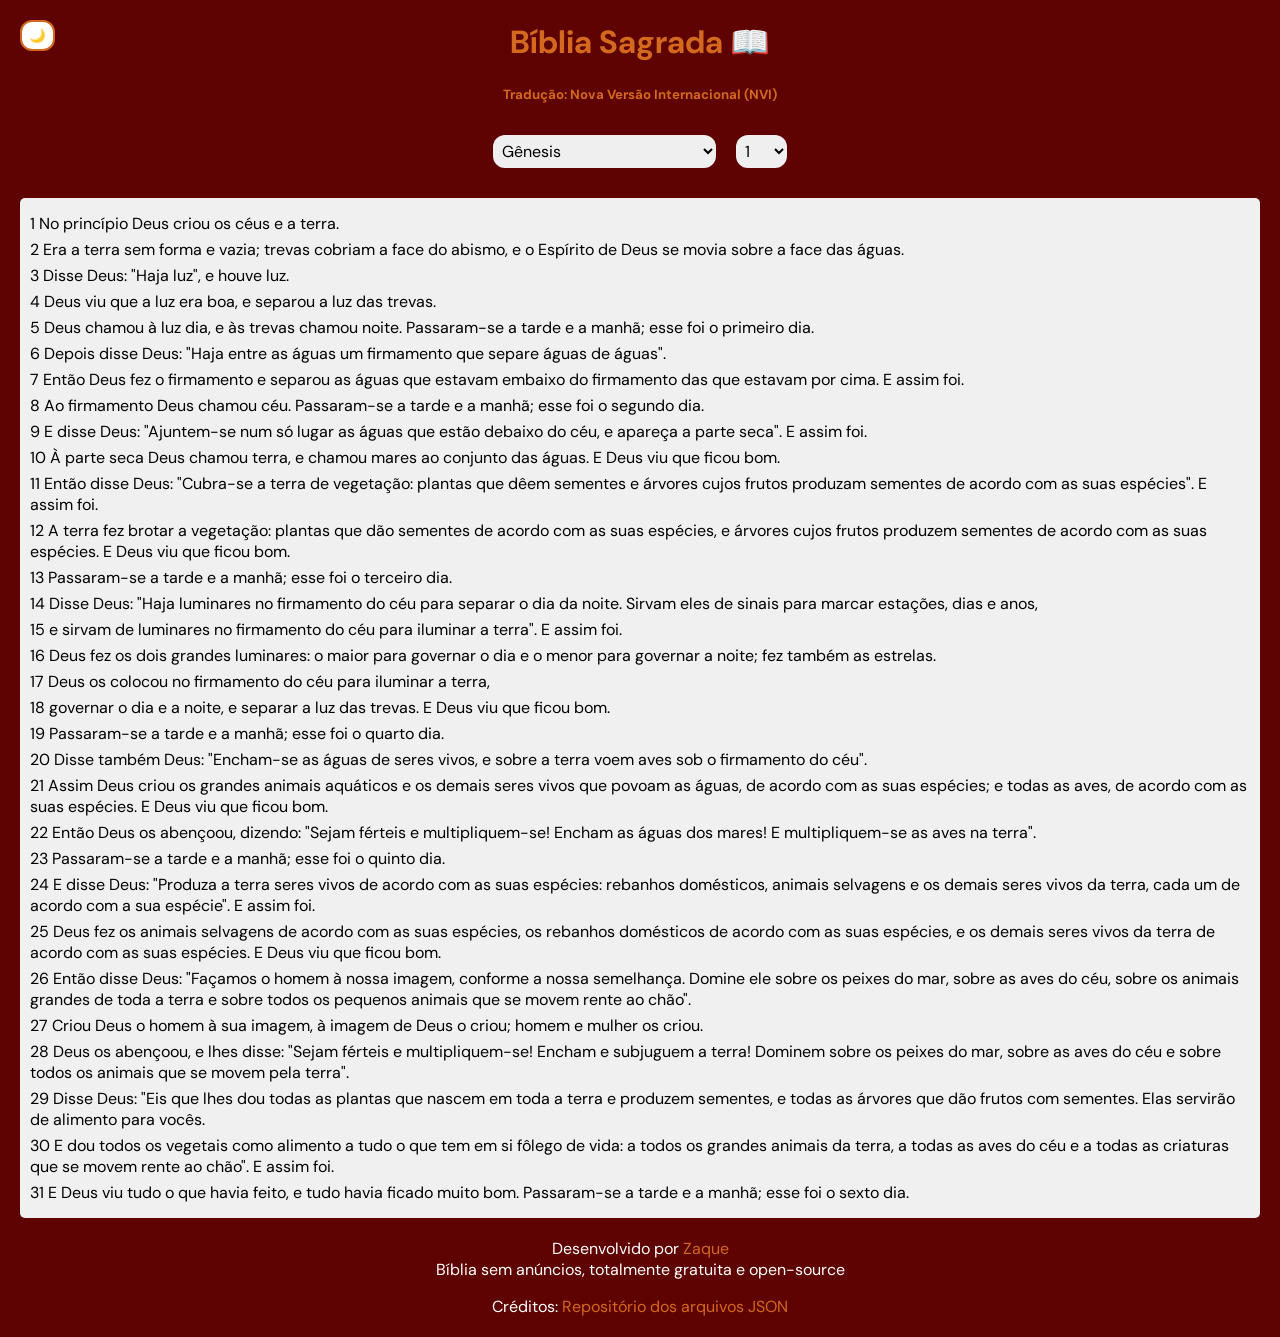
<file: Pages/bible.html>
<!doctype html>
<html lang="pt-BR">
  <head>
    <style>
      @import url("https://fonts.googleapis.com/css2?family=DM+Sans:ital,opsz,wght@0,9..40,100..1000;1,9..40,100..1000&display=swap");
    </style>
    <meta charset="UTF-8" />
    <meta name="viewport" content="width=device-width, initial-scale=1.0" />
    <link rel="stylesheet" href="bible.css" />
    <title>Bíblia</title>
  </head>
  <body>
    <div id="hero">
     <menu>
      <button onclick="toggleDarkLightMode()" id="dark-light-mode">🌙</button>
      </menu>
    <div id="titles">
    <h1>Bíblia Sagrada 📖</h1>
    <h5>Tradução: Nova Versão Internacional (NVI)</h5>
    </div>
    <div id="selectors">
    <select id="book"></select>
    <select id="chapter"></select>
    </div>
    <div id="verses"></div>
    </div>
    <footer>
    <p>Desenvolvido por <a href="https://github.com/zaquea">Zaque</a><br>Bíblia sem anúncios, totalmente gratuita e open-source</b></p>
    <p>Créditos: <a href="https://github.com/thiagobodruk/biblia">Repositório dos arquivos JSON</a></p>
  </footer>
    <script src="bible.js"></script>
  </body>
</html>
</file>
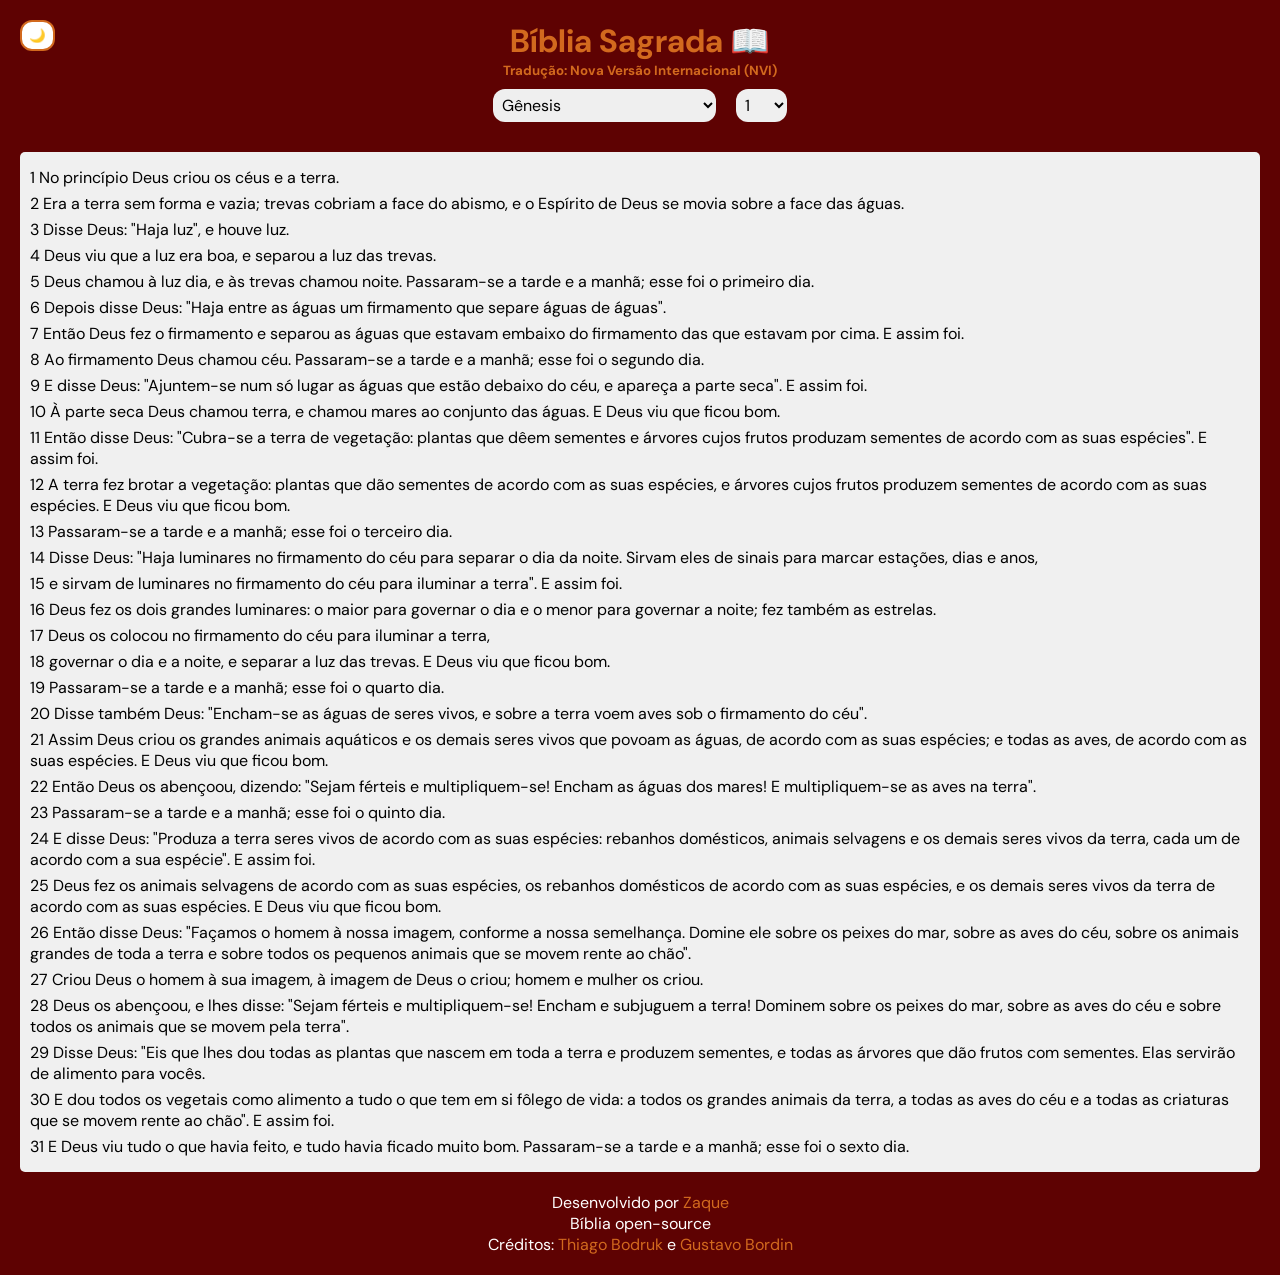
<file: pages/bible/bible.html>
<!doctype html>
<html lang="pt-BR">
  <head>
    <style>
      @import url("https://fonts.googleapis.com/css2?family=DM+Sans:ital,opsz,wght@0,9..40,100..1000;1,9..40,100..1000&display=swap");
    </style>
    <meta charset="UTF-8" />
    <meta name="viewport" content="width=device-width, initial-scale=1.0" />
    <link rel="stylesheet" href="../../assets/styles/bible.css" />
    <link
      rel="icon"
      type="image/png"
      sizes="32x32"
      href="../../assets/images/favicon_io/favicon-32x32.png"
    />
    <link
      rel="icon"
      type="image/png"
      sizes="192x192"
      href="../../assets/images/favicon_io/192favicon.png"
    />
    <link
      rel="apple-touch-icon"
      href="../../assets/images/favicon_io/apple-touch-icon.png"
    />
    <title>Bíblia You</title>
  </head>
  <body>
    <div id="hero">
      <menu>
        <button onclick="toggleDarkLightMode()" id="dark-light-mode">🌙</button>
      </menu>
      <div id="titles">
        <h1>Bíblia Sagrada 📖</h1>
        <h5>Tradução: Nova Versão Internacional (NVI)</h5>
      </div>
      <div id="selectors">
        <select id="book"></select>
        <select id="chapter"></select>
      </div>
      <div id="verses"></div>
    </div>
    <footer>
      <p>
        Desenvolvido por <a href="https://github.com/zaquea">Zaque</a
        ><br />Bíblia open-source
      </p>
      <p>
        Créditos:
        <a href="https://github.com/thiagobodruk/biblia" target="_blank"
          >Thiago Bodruk</a
        >
        e
        <a href="https://github.com/gustavo-bordin/biblia-json" target="_blank"
          >Gustavo Bordin</a
        >
      </p>
    </footer>
    <script src="../../assets/js/utils.js"></script>
    <script src="../../assets/js/bible.js"></script>
  </body>
</html>
</file>
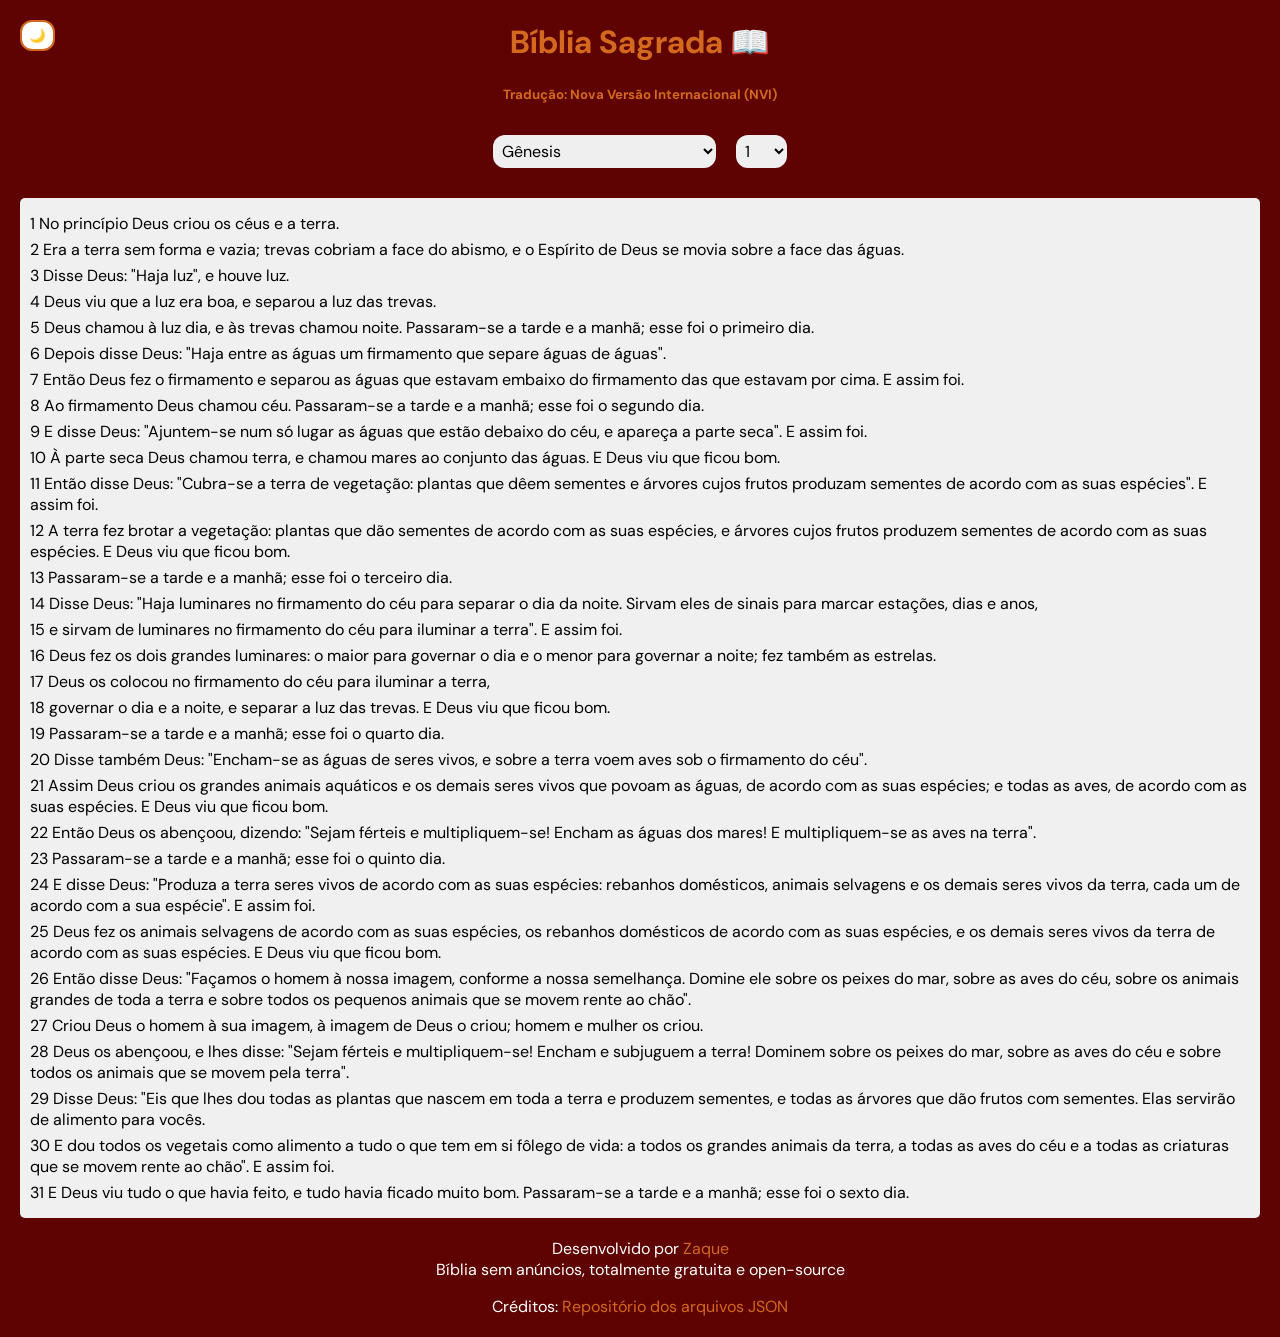
<file: Pages/bible-versions/nvi/bible.html>
<!doctype html>
<html lang="pt-BR">
  <head>
    <style>
      @import url("https://fonts.googleapis.com/css2?family=DM+Sans:ital,opsz,wght@0,9..40,100..1000;1,9..40,100..1000&display=swap");
    </style>
    <meta charset="UTF-8" />
    <meta name="viewport" content="width=device-width, initial-scale=1.0" />
    <link rel="stylesheet" href="bible.css" />
    <title>Bíblia NVI</title>
  </head>
  <body>
    <div id="hero">
     <menu>
      <button onclick="toggleDarkLightMode()" id="dark-light-mode">🌙</button>
      </menu>
    <div id="titles">
    <h1>Bíblia Sagrada 📖</h1>
    <h5>Tradução: Nova Versão Internacional (NVI)</h5>
    </div>
    <div id="selectors">
    <select id="book"></select>
    <select id="chapter"></select>
    </div>
    <div id="verses"></div>
    </div>
    <footer>
    <p>Desenvolvido por <a href="https://github.com/zaquea">Zaque</a><br>Bíblia sem anúncios, totalmente gratuita e open-source</b></p>
    <p>Créditos: <a href="https://github.com/thiagobodruk/biblia">Repositório dos arquivos JSON</a></p>
  </footer>
    <script src="bible.js"></script>
  </body>
</html>
</file>
<file: Pages/bible.css>
@charset "UTF-8";
* {
  font-family: "DM Sans", sans-serif;
  box-sizing: border-box;
}
body {
  margin: 20px;
  background-color: rgb(94, 2, 2);
}
button {
  position: absolute;
  top: 20px;
  left: 20px;
  background-color: rgb(255, 255, 255);
  border: 2px solid chocolate;
  color: chocolate;
  padding: 5px 7px;
  cursor: pointer;
  border-radius: 12px;
}
.light-mode button {
  background-color: black;
}
select {
  border-radius: 12px;
  border: none;
  outline: none;
  margin: 10px;
  padding: 5px;
  font-size: 16px;
}
#selectors {
  display: flex;
  justify-content: center;
  flex-wrap: wrap;
}
#book,
#chapter {
  margin: 10px;
  padding: 5px;
  font-size: 16px;
}
#verses {
  margin-top: 20px;
  padding: 10px;
  background-color: #f0f0f0;
  border-radius: 5px;
}
.dark-mode select {
  background-color: #120202;
  color: white;
}
.dark-mode #verses {
  background-color: #120202;
  color: white;
}
#verses p {
  margin: 5px 0;
}
h1,
h5 {
  color: chocolate;
  text-align: center;
}
footer {
  margin-top: 20px;
  text-align: center;
  color: white;
}
footer a {
  color: chocolate;
  text-decoration: none;
}
footer a:hover {
  text-decoration: underline;
}

@media (max-width: 768px) {
  body {
    margin: 10px;
  }
  select {
    font-size: 14px;
    padding: 3px;
    max-width: 70%;
  }
  #verses {
    padding: 5px;
  }
}
</file>
<file: assets/styles/bible.css>
@charset "UTF-8";
* {
  margin: 0;
  padding: 0;
  font-family: "DM Sans", sans-serif;
  box-sizing: border-box;
}
body {
  padding: 20px;
  background-color: rgb(94, 2, 2);
}
button {
  position: absolute;
  top: 20px;
  left: 20px;
  background-color: rgb(255, 255, 255);
  border: 2px solid chocolate;
  color: chocolate;
  padding: 5px 7px;
  cursor: pointer;
  border-radius: 12px;
}
.light-mode button {
  background-color: rgb(14, 14, 14);
}
select {
  border-radius: 12px;
  border: none;
  outline: none;
  margin: 10px;
  padding: 5px;
  font-size: 16px;
}
#selectors {
  display: flex;
  justify-content: center;
  flex-wrap: wrap;
}
#book,
#chapter {
  margin: 10px;
  padding: 5px;
  font-size: 16px;
}
#verses {
  margin-top: 20px;
  padding: 10px;
  background-color: #f0f0f0;
  border-radius: 5px;
}
.dark-mode select {
  background-color: #120202;
  color: white;
}
.dark-mode #verses {
  background-color: #120202;
  color: white;
}
#verses p {
  margin: 5px 0;
}
h1,
h5 {
  color: chocolate;
  text-align: center;
}
footer {
  margin-top: 20px;
  text-align: center;
  color: white;
}
footer a {
  color: chocolate;
  text-decoration: none;
}
footer a:hover {
  text-decoration: underline;
}

@media (max-width: 768px) {
  select {
    font-size: 14px;
    padding: 3px;
    max-width: 70%;
  }
  #verses {
    padding: 5px;
  }
}
</file>
<file: Pages/bible-versions/nvi/bible.css>
@charset "UTF-8";
* {
  font-family: "DM Sans", sans-serif;
  box-sizing: border-box;
}
body {
  margin: 20px;
  background-color: rgb(94, 2, 2);
}
button {
  position: absolute;
  top: 20px;
  left: 20px;
  background-color: rgb(255, 255, 255);
  border: 2px solid chocolate;
  color: chocolate;
  padding: 5px 7px;
  cursor: pointer;
  border-radius: 12px;
}
.light-mode button {
  background-color: black;
}
select {
  border-radius: 12px;
  border: none;
  outline: none;
  margin: 10px;
  padding: 5px;
  font-size: 16px;
}
#selectors {
  display: flex;
  justify-content: center;
  flex-wrap: wrap;
}
#book,
#chapter {
  margin: 10px;
  padding: 5px;
  font-size: 16px;
}
#verses {
  margin-top: 20px;
  padding: 10px;
  background-color: #f0f0f0;
  border-radius: 5px;
}
.dark-mode select {
  background-color: #120202;
  color: white;
}
.dark-mode #verses {
  background-color: #120202;
  color: white;
}
#verses p {
  margin: 5px 0;
}
h1,
h5 {
  color: chocolate;
  text-align: center;
}
footer {
  margin-top: 20px;
  text-align: center;
  color: white;
}
footer a {
  color: chocolate;
  text-decoration: none;
}
footer a:hover {
  text-decoration: underline;
}

@media (max-width: 768px) {
  body {
    margin: 10px;
  }
  select {
    font-size: 14px;
    padding: 3px;
    max-width: 70%;
  }
  #verses {
    padding: 5px;
  }
}
</file>
